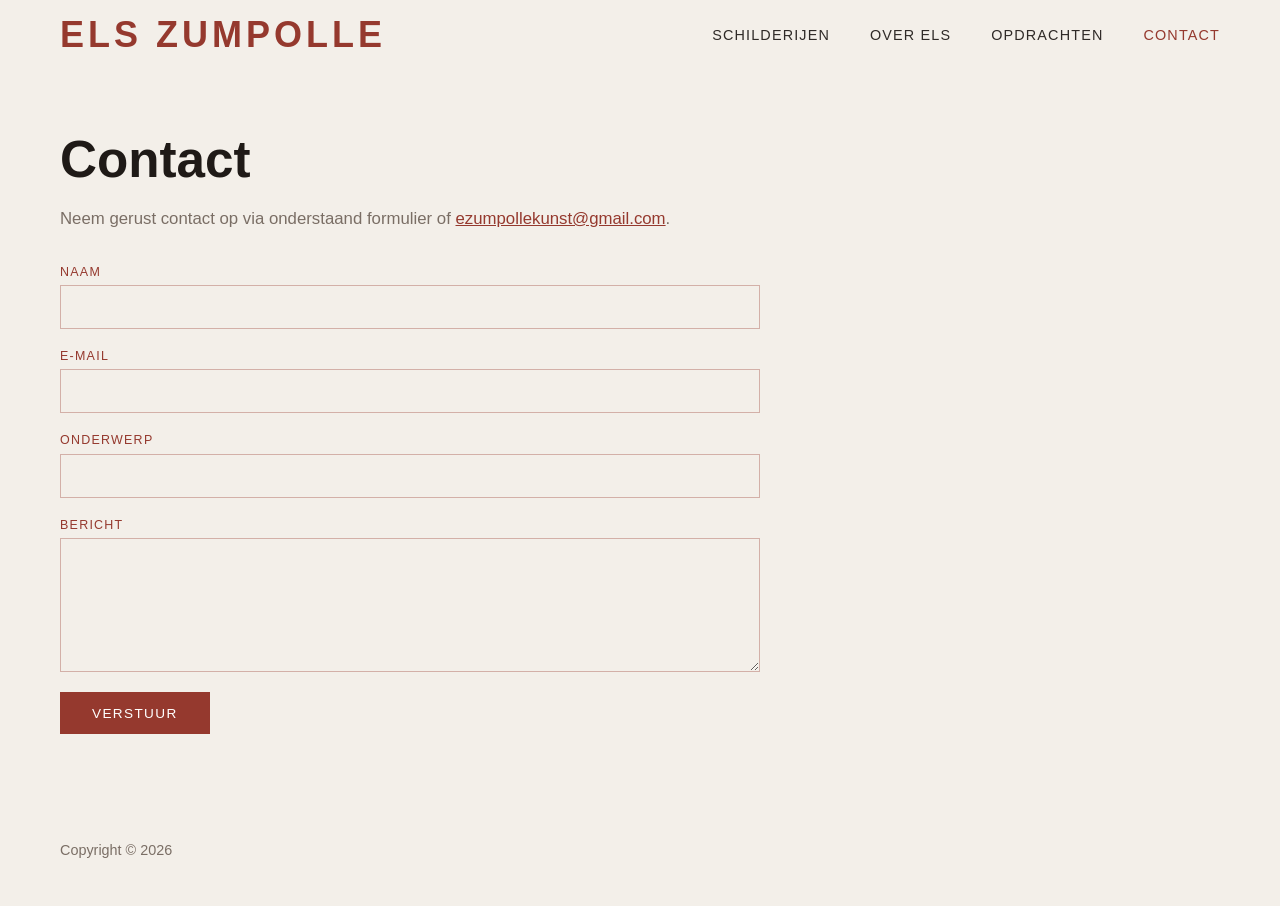
<file: contact.html>
<!DOCTYPE html>
<html lang="en">
<head>
    <meta charset="UTF-8">
    <link rel="icon" type="image/svg+xml" href="favicon.svg">
    <meta name="viewport" content="width=device-width, initial-scale=1.0">
    <title>Els Zumpolle - Contact</title>
    <link rel="stylesheet" href="portfolio-style.css">
</head>
<body>
    <header class="top-nav">
        <div class="top-nav-brand">
            <a href="/">ELS ZUMPOLLE</a>
        </div>
        <nav class="top-nav-links">
            <a href="/schilderijen">Schilderijen</a>
            <a href="/over-els">Over Els</a>
            <a href="/opdrachten">Opdrachten</a>
            <a href="/contact" class="active">Contact</a>
        </nav>
    </header>


    <main class="contact-main">
        <section class="contact-panel">
            <h1>Contact</h1>
            <p class="contact-copy">Neem gerust contact op via onderstaand formulier of <a href="mailto:ezumpollekunst@gmail.com" style="color:#95392E;">ezumpollekunst@gmail.com</a>.</p>

            <form action="https://formspree.io/f/xaqljeep" method="POST" class="contact-form" id="contactForm">
                <div class="form-group">
                    <label for="naam">Naam</label>
                    <input type="text" id="naam" name="naam" required>
                </div>
                <div class="form-group">
                    <label for="email">E-mail</label>
                    <input type="email" id="email" name="email" required>
                </div>
                <div class="form-group">
                    <label for="onderwerp">Onderwerp</label>
                    <input type="text" id="onderwerp" name="onderwerp">
                </div>
                <div class="form-group">
                    <label for="bericht">Bericht</label>
                    <textarea id="bericht" name="bericht" rows="6" required></textarea>
                </div>
                <button type="submit" class="form-submit">Verstuur</button>
            </form>
            <p id="formSuccess" style="display:none; margin-top:1.5rem; color:#2f2a27;">Bedankt voor uw bericht! We nemen zo snel mogelijk contact met u op.</p>
            <p id="formError" style="display:none; margin-top:1.5rem; color:#95392E;">Er is iets misgegaan. Probeer het opnieuw of stuur een e-mail naar <a href="mailto:ezumpollekunst@gmail.com">ezumpollekunst@gmail.com</a>.</p>

            <script>
                const form = document.getElementById('contactForm');
                form.addEventListener('submit', async (e) => {
                    e.preventDefault();
                    const data = new FormData(form);
                    const response = await fetch(form.action, {
                        method: 'POST',
                        body: data,
                        headers: { 'Accept': 'application/json' }
                    });
                    if (response.ok) {
                        form.style.display = 'none';
                        document.getElementById('formSuccess').style.display = 'block';
                    } else {
                        document.getElementById('formError').style.display = 'block';
                    }
                });
            </script>
        </section>
    </main>

    <footer class="page-footer">
        <p><span>Copyright © 2026</span></p>
    </footer>

    <a href="#" class="back-to-top" id="backToTop">↑</a>

    <script src="portfolio-script.js"></script>
</body>
</html>
</file>
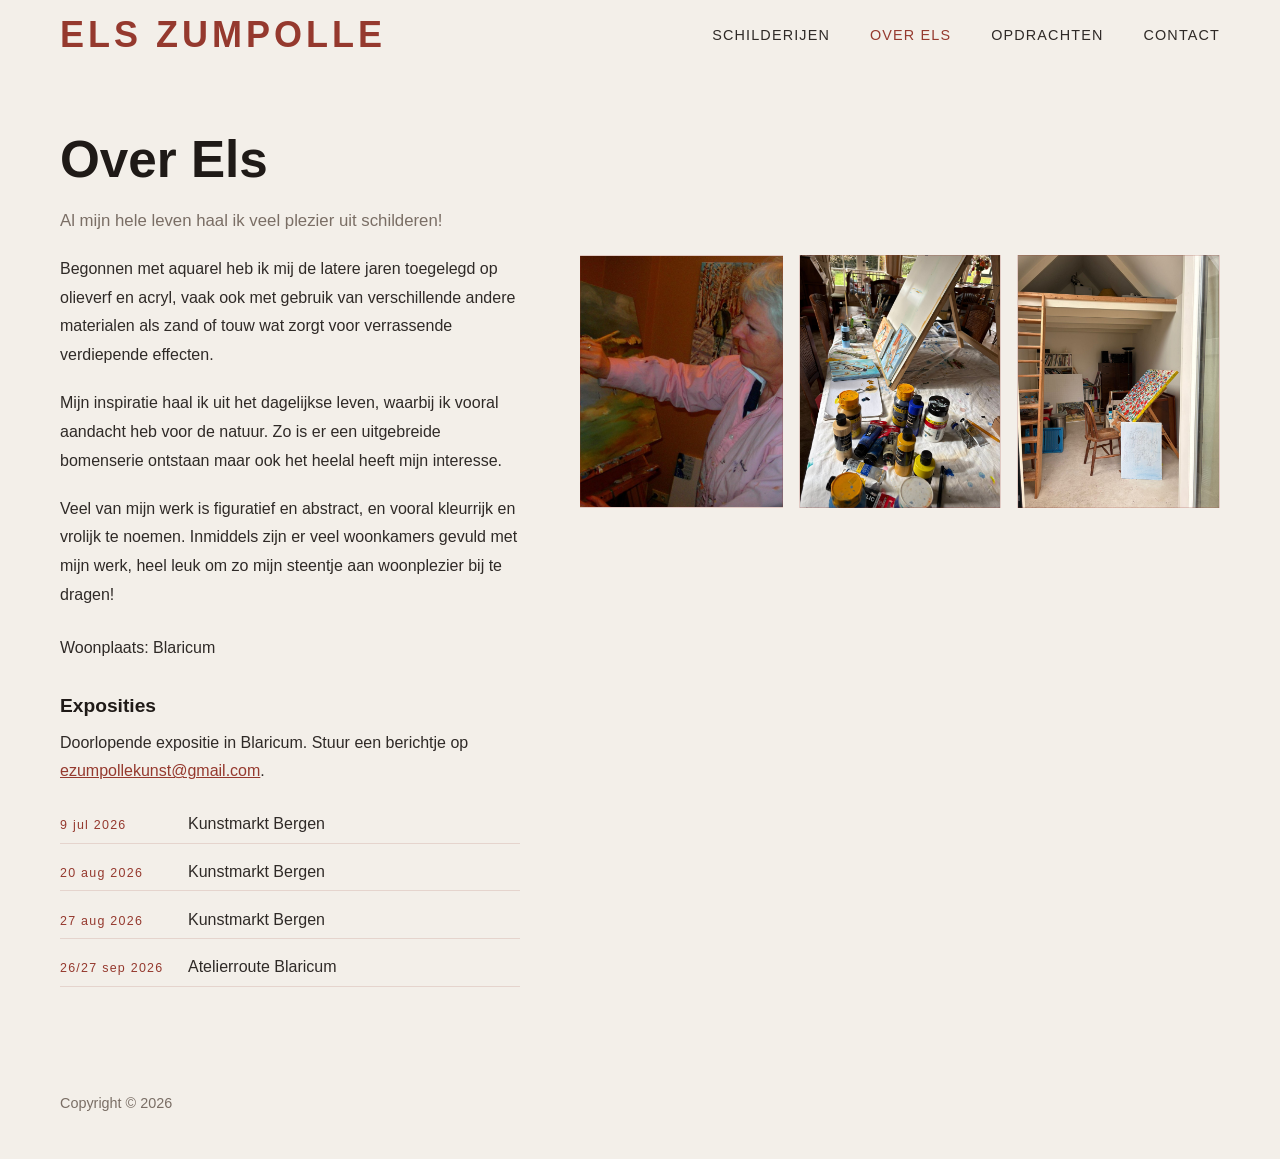
<file: over-els.html>
<!DOCTYPE html>
<html lang="en">
<head>
    <meta charset="UTF-8">
    <link rel="icon" type="image/svg+xml" href="favicon.svg">
    <meta name="viewport" content="width=device-width, initial-scale=1.0">
    <title>Els Zumpolle - About</title>
    <link rel="stylesheet" href="portfolio-style.css">
</head>
<body>
    <header class="top-nav">
        <div class="top-nav-brand">
            <a href="/">ELS ZUMPOLLE</a>
        </div>
        <nav class="top-nav-links">
            <a href="/schilderijen">Schilderijen</a>
            <a href="/over-els" class="active">Over Els</a>
            <a href="/opdrachten">Opdrachten</a>
            <a href="/contact">Contact</a>
        </nav>
    </header>


    <main class="about-main">
        <section class="about-intro">
            <h1>Over Els</h1>
            <p class="about-lead">Al mijn hele leven haal ik veel plezier uit schilderen!</p>
        </section>

        <div class="about-panel">
            <article class="about-bio">
                <p>Begonnen met aquarel heb ik mij de latere jaren toegelegd op olieverf en acryl, vaak ook met gebruik van verschillende andere materialen als zand of touw wat zorgt voor verrassende verdiepende effecten.</p>
                <p>Mijn inspiratie haal ik uit het dagelijkse leven, waarbij ik vooral aandacht heb voor de natuur. Zo is er een uitgebreide bomenserie ontstaan maar ook het heelal heeft mijn interesse.</p>
                <p>Veel van mijn werk is figuratief en abstract, en vooral kleurrijk en vrolijk te noemen. Inmiddels zijn er veel woonkamers gevuld met mijn werk, heel leuk om zo mijn steentje aan woonplezier bij te dragen!</p>
                <p style="margin-top: 1.5rem; color: #2f2a27;">Woonplaats: Blaricum</p>
                <h2 style="font-size: 1.2rem; font-weight: 600; color: #1f1a17; margin-top: 2rem; margin-bottom: 0.75rem;">Exposities</h2>
                <p>Doorlopende expositie in Blaricum. Stuur een berichtje op <a href="mailto:ezumpollekunst@gmail.com" style="color:#95392E;">ezumpollekunst@gmail.com</a>.</p>
                <div style="margin-top: 1rem; display: flex; flex-direction: column; gap: 0.6rem;">
                    <div style="display: flex; align-items: baseline; gap: 1rem; padding: 0.6rem 0; border-bottom: 1px solid rgba(149,57,46,0.15);">
                        <span style="font-size: 0.78rem; letter-spacing: 0.1em; color: #95392E; white-space: nowrap; min-width: 7rem; display: inline-block;">9 jul 2026</span>
                        <span style="color: #2f2a27;">Kunstmarkt Bergen</span>
                    </div>
                    <div style="display: flex; align-items: baseline; gap: 1rem; padding: 0.6rem 0; border-bottom: 1px solid rgba(149,57,46,0.15);">
                        <span style="font-size: 0.78rem; letter-spacing: 0.1em; color: #95392E; white-space: nowrap; min-width: 7rem; display: inline-block;">20 aug 2026</span>
                        <span style="color: #2f2a27;">Kunstmarkt Bergen</span>
                    </div>
                    <div style="display: flex; align-items: baseline; gap: 1rem; padding: 0.6rem 0; border-bottom: 1px solid rgba(149,57,46,0.15);">
                        <span style="font-size: 0.78rem; letter-spacing: 0.1em; color: #95392E; white-space: nowrap; min-width: 7rem; display: inline-block;">27 aug 2026</span>
                        <span style="color: #2f2a27;">Kunstmarkt Bergen</span>
                    </div>
                    <div style="display: flex; align-items: baseline; gap: 1rem; padding: 0.6rem 0; border-bottom: 1px solid rgba(149,57,46,0.15);">
                        <span style="font-size: 0.78rem; letter-spacing: 0.1em; color: #95392E; white-space: nowrap; min-width: 7rem; display: inline-block;">26/27 sep 2026</span>
                        <span style="color: #2f2a27;">Atelierroute Blaricum</span>
                    </div>
                </div>
            </article>
            <div class="about-photo-grid">
                <div class="about-portrait" role="img" aria-label="Els Zumpolle in het atelier"></div>
                <div class="about-portrait" style="background-image: url('studio.jpeg');" role="img" aria-label="Het atelier"></div>
                <div class="about-portrait" style="background-image: url('studio2.jpeg');" role="img" aria-label="Het atelier"></div>
            </div>
        </div>
    </main>

    <footer class="page-footer">
        <p><span>Copyright © 2026</span></p>
    </footer>

    <a href="#" class="back-to-top" id="backToTop">↑</a>

    <script src="portfolio-script.js"></script>
</body>
</html>
</file>
<file: portfolio-style.css>
* {
    margin: 0;
    padding: 0;
    box-sizing: border-box;
}

body {
    font-family: 'Helvetica Neue', Helvetica, Arial, sans-serif;
    background-color: #F3EFE9; /* Cream background */
    overflow-x: hidden;
    position: relative;
}

/* Top Navigation Bar */
.top-nav {
    position: fixed;
    top: 0;
    left: 0;
    right: 0;
    height: 70px;
    display: flex;
    align-items: center;
    justify-content: space-between;
    padding: 0 60px;
    background-color: #F3EFE9;
    z-index: 1000;
}

.top-nav-brand a {
    font-size: 36px;
    font-weight: 600;
    letter-spacing: 4px;
    text-transform: uppercase;
    color: #95392E;
    text-decoration: none;
    transition: color 0.3s ease;
    white-space: nowrap;
}

.top-nav-brand a:hover {
    color: #7D2F25;
}

.top-nav-links {
    display: flex;
    gap: 40px;
    align-items: center;
}

.top-nav-links a {
    font-size: 0.9rem;
    font-weight: 400;
    letter-spacing: 0.08em;
    text-transform: uppercase;
    color: #2f2a27;
    text-decoration: none;
    transition: color 0.3s ease;
    white-space: nowrap;
}

.top-nav-links a:hover,
.top-nav-links a.active {
    color: #95392E;
}


/* Home Theme Grid */
.theme-grid {
    display: grid;
    grid-template-columns: repeat(5, 1fr);
    gap: 32px;
    padding: 200px 60px 60px 60px;
}

.theme-cell {
    display: flex;
    flex-direction: column;
    gap: 16px;
}

.theme-label {
    font-size: 1.6rem;
    letter-spacing: 0.08em;
    text-transform: uppercase;
    color: #95392E;
    margin: 0;
}

.theme-img-link {
    display: block;
    overflow: hidden;
}

.theme-img-link {
    height: 400px;
    display: flex;
    align-items: center;
    justify-content: center;
}

.theme-img-link img {
    max-width: 100%;
    max-height: 100%;
    width: auto;
    height: auto;
    display: block;
    transition: transform 0.4s ease;
}


.theme-img-link:hover img {
    transform: scale(1.03);
}

/* Large: spans 2 cols, 2 rows */
.theme-large {
    grid-column: span 2;
    grid-row: span 2;
}

@media (max-width: 768px) {
    .theme-grid {
        grid-template-columns: repeat(2, 1fr);
        padding: 95px 30px 30px 30px;
        gap: 20px;
    }

    .theme-img-link {
        height: 260px;
    }
}

@media (max-width: 600px) {
    .theme-grid {
        padding-top: 130px;
    }
}

@media (max-width: 480px) {
    .theme-grid {
        grid-template-columns: 1fr;
        padding: 130px 20px 20px 20px;
        gap: 16px;
    }

    .theme-img-link {
        height: 240px;
    }
}

/* Portfolio Grid */
.portfolio-grid {
    display: grid;
    grid-template-columns: repeat(auto-fill, minmax(280px, 1fr));
    gap: 30px;
    padding: 130px 60px 60px 60px;
    margin: 0;
    max-width: 1600px;
    align-items: start;
}

.portfolio-item {
    position: relative;
    overflow: hidden;
    cursor: pointer;
    background-color: transparent;
    border-radius: 0;
    box-shadow: none;
    transition: transform 0.3s ease, box-shadow 0.3s ease;
    aspect-ratio: 1 / 1;
}

.portfolio-item:hover {
    transform: translateY(-4px);
    box-shadow: 0 4px 16px rgba(0, 0, 0, 0.12);
}

.portfolio-item img {
    width: 100%;
    height: 100%;
    object-fit: cover;
    transition: opacity 0.3s ease;
    display: block;
}

.portfolio-item .portfolio-link {
    position: relative;
    display: block;
    width: 100%;
    height: 100%;
}

.portfolio-item .portfolio-link::before {
    content: '';
    position: absolute;
    top: 0;
    left: 0;
    right: 0;
    bottom: 0;
    background: rgba(0, 0, 0, 0.75); /* More transparent black overlay */
    opacity: 0;
    transition: opacity 0.4s ease;
    z-index: 1;
    pointer-events: none;
}

.portfolio-item:hover .portfolio-link::before {
    opacity: 1;
}

/* Responsive Design */
@media (max-width: 1200px) {
    .portfolio-grid {
        grid-template-columns: repeat(auto-fill, minmax(250px, 1fr));
        padding: 110px 40px 40px 40px;
        gap: 25px;
    }
}

@media (max-width: 768px) {
    .portfolio-grid {
        grid-template-columns: repeat(auto-fill, minmax(200px, 1fr));
        padding: 95px 30px 30px 30px;
        gap: 20px;
    }

    .top-nav {
        padding: 0 30px;
        height: 60px;
    }

    .top-nav-brand a {
        font-size: 18px;
        letter-spacing: 3px;
    }

    .top-nav-links {
        gap: 20px;
    }

    .top-nav-links a {
        font-size: 0.78rem;
    }
}

@media (max-width: 600px) {
    .top-nav {
        flex-direction: column;
        height: auto;
        padding: 14px 20px 10px 20px;
        gap: 8px;
    }

    .top-nav-brand a {
        font-size: 16px;
        letter-spacing: 3px;
    }

    .top-nav-links {
        gap: 12px;
        flex-wrap: wrap;
        justify-content: flex-start;
    }

    .top-nav-links a {
        font-size: 0.72rem;
    }
}

@media (max-width: 480px) {
    .portfolio-grid {
        grid-template-columns: 1fr;
        padding: 70px 20px 20px 20px;
        gap: 15px;
    }
}


/* Scroll Hint */
.scroll-hint {
    display: none;
    position: fixed;
    bottom: 28px;
    left: 50%;
    transform: translateX(-50%);
    z-index: 999;
    pointer-events: none;
    flex-direction: column;
    align-items: center;
    gap: 6px;
}

.scroll-hint-text {
    background: #95392E;
    color: #F3EFE9;
    font-family: 'Helvetica Neue', Helvetica, Arial, sans-serif;
    font-size: 0.78rem;
    letter-spacing: 0.1em;
    text-transform: uppercase;
    padding: 0.45rem 1.1rem;
    border-radius: 999px;
    white-space: nowrap;
    opacity: 0.92;
}

.scroll-hint-arrow {
    font-size: 1.2rem;
    color: #95392E;
    animation: bounce 1.5s ease-in-out infinite;
    display: block;
    text-align: center;
}

@media (max-width: 768px) {
    .scroll-hint {
        display: flex;
    }
    .scroll-hint.hidden {
        display: none;
    }
}

@keyframes bounce {
    0%, 100% { transform: translateY(0); }
    50%       { transform: translateY(6px); }
}

/* Back to Top Button */
.back-to-top {
    position: fixed;
    bottom: 30px;
    right: 30px;
    width: 50px;
    height: 50px;
    background: rgba(0, 0, 0, 0.7);
    color: #ffffff;
    border: none;
    border-radius: 50%;
    display: none;
    align-items: center;
    justify-content: center;
    font-size: 1.5rem;
    cursor: pointer;
    z-index: 1000;
    transition: all 0.3s ease;
    text-decoration: none;
}

.back-to-top:hover {
    background: rgba(0, 0, 0, 0.9);
    transform: translateY(-3px);
}

.back-to-top.visible {
    display: flex;
}

/* Footer */
.page-footer {
    text-align: left;
    padding: 3rem 60px;
    color: #7a6e65; /* Muted slate blue */
    font-size: 0.9rem;
}

.page-footer span {
    color: #7a6e65;
}

/* Figure Captions - Overlay Style */
figcaption {
    position: absolute;
    bottom: 0;
    left: 0;
    padding: 1.5rem;
    opacity: 0;
    transition: opacity 0.4s ease;
    z-index: 2;
    display: flex;
    flex-direction: column;
    justify-content: flex-end;
    align-items: flex-start;
    pointer-events: none;
}

.portfolio-item:hover figcaption {
    opacity: 1;
}

figcaption .overlay-title-row {
    display: flex;
    justify-content: space-between;
    align-items: baseline;
    gap: 0.5rem;
    margin-bottom: 0.3rem;
}

figcaption .overlay-title {
    font-family: 'Helvetica Neue', Helvetica, Arial, sans-serif;
    font-size: 1.05rem;
    font-weight: 400;
    letter-spacing: 0.02em;
    color: #FFFFFF; /* White */
    text-transform: none;
}

figcaption .overlay-price {
    font-family: 'Helvetica Neue', Helvetica, Arial, sans-serif;
    font-size: 1.05rem;
    font-weight: 400;
    color: #FFFFFF;
    white-space: nowrap;
    flex-shrink: 0;
}

figcaption .overlay-price--sold {
    font-style: italic;
    opacity: 0.75;
}

figcaption .overlay-size {
    font-size: 0.95rem;
    font-weight: 300;
    color: #FFFFFF; /* White */
}

/* Fullscreen Gallery Modal */
.fullscreen-modal {
    display: none;
    position: fixed;
    top: 0;
    left: 0;
    width: 100%;
    height: 100%;
    background: rgba(0, 0, 0, 0.95);
    z-index: 2000;
    justify-content: center;
    align-items: center;
    padding: 2rem;
}

.fullscreen-modal.active {
    display: flex;
}

.fullscreen-content {
    max-width: 90vw;
    max-height: 90vh;
    display: flex;
    flex-direction: column;
    align-items: center;
}

.fullscreen-image {
    max-width: 100%;
    max-height: 70vh;
    object-fit: contain;
}

.fullscreen-image.is-hidden {
    display: none;
}

.fullscreen-room-view {
    display: none;
    position: relative;
    width: min(90vw, calc(70vh * 1.5));
    max-width: 100%;
    aspect-ratio: 1536 / 1024;
    overflow: hidden;
}

.fullscreen-room-view.is-active {
    display: block;
}

.fullscreen-room-bg {
    width: 100%;
    height: 100%;
    object-fit: cover;
    display: block;
}

.fullscreen-room-frame {
    position: absolute;
    left: var(--room-art-left, 40%);
    top: var(--room-art-top, 32%);
    width: var(--room-art-width, 18%);
    height: var(--room-art-height, 20%);
    pointer-events: none;
}

.fullscreen-room-frame::before {
    content: none;
}

.fullscreen-room-art {
    width: 100%;
    height: 100%;
    display: block;
    object-fit: contain;
    filter: none;
    box-shadow: none;
}

.fullscreen-caption {
    color: #FFFFFF;
    text-align: center;
    margin-top: 1.5rem;
    max-width: 700px;
    padding: 0 1rem;
}

.fullscreen-caption .caption-title-row {
    display: flex;
    justify-content: center;
    align-items: baseline;
    gap: 0.5rem;
    margin-bottom: 0.5rem;
}

.fullscreen-caption .caption-title {
    font-family: 'Helvetica Neue', Helvetica, Arial, sans-serif;
    font-size: 1.2rem;
    font-weight: 400;
}

.fullscreen-caption .caption-price {
    font-family: 'Helvetica Neue', Helvetica, Arial, sans-serif;
    font-size: 1.2rem;
    font-weight: 400;
    color: rgba(255, 255, 255, 0.85);
}

.fullscreen-caption .caption-price--sold {
    font-style: italic;
    opacity: 0.75;
}

.fullscreen-caption .caption-size {
    font-size: 1rem;
    font-weight: 300;
    color: rgba(255, 255, 255, 0.8);
}

.view-in-room-modal-btn {
    margin-top: 1rem;
    display: inline-flex;
    align-items: center;
    justify-content: center;
    padding: 0.65rem 1.25rem;
    border-radius: 999px;
    border: 1.5px solid #95392E;
    background: #95392E;
    color: #FFFFFF;
    text-decoration: none;
    letter-spacing: 0.03em;
    transition: background 0.25s ease, color 0.25s ease, border-color 0.25s ease;
    animation: pulse-room 2s ease-in-out 3;
}

.view-in-room-modal-btn:hover,
.view-in-room-modal-btn:focus-visible {
    background: #7D2F25;
    border-color: #7D2F25;
    outline: none;
    animation: none;
}

@keyframes pulse-room {
    0%   { box-shadow: 0 0 0 0 rgba(149, 57, 46, 0.55); }
    60%  { box-shadow: 0 0 0 8px rgba(149, 57, 46, 0); }
    100% { box-shadow: 0 0 0 0 rgba(149, 57, 46, 0); }
}

.close-modal {
    position: fixed;
    top: 0;
    right: 0;
    color: white;
    font-size: 1.5rem;
    font-weight: 300;
    cursor: pointer;
    background: rgba(0, 0, 0, 0.75);
    width: 50px;
    height: 50px;
    border-radius: 0;
    display: flex;
    align-items: center;
    justify-content: center;
    line-height: 1;
    transition: background 0.2s ease;
    z-index: 10001;
}

.close-modal:hover {
    background: rgba(0, 0, 0, 0.9);
}

.fullscreen-nav {
    position: fixed;
    top: 50%;
    transform: translateY(-50%);
    background: rgba(0, 0, 0, 0.5);
    border: none;
    width: 50px;
    height: 50px;
    border-radius: 0;
    font-size: 1.75rem;
    color: white;
    cursor: pointer;
    transition: background 0.2s ease;
    display: flex;
    align-items: center;
    justify-content: center;
    user-select: none;
    line-height: 1;
    padding: 0;
    z-index: 10002;
}

.fullscreen-nav:hover {
    background: rgba(0, 0, 0, 0.85);
    transform: translateY(-50%);
}

.fullscreen-prev {
    left: 1rem;
}

.fullscreen-next {
    right: 1rem;
}

/* Animations */
@keyframes fadeInUp {
    from {
        opacity: 0;
        transform: translateY(30px);
    }
    to {
        opacity: 1;
        transform: translateY(0);
    }
}

.portfolio-item {
    animation: fadeInUp 0.6s ease both;
}

.portfolio-item:nth-child(1) { animation-delay: 0.1s; }
.portfolio-item:nth-child(2) { animation-delay: 0.2s; }
.portfolio-item:nth-child(3) { animation-delay: 0.3s; }
.portfolio-item:nth-child(4) { animation-delay: 0.4s; }
.portfolio-item:nth-child(5) { animation-delay: 0.5s; }
.portfolio-item:nth-child(6) { animation-delay: 0.6s; }
.portfolio-item:nth-child(7) { animation-delay: 0.7s; }
.portfolio-item:nth-child(8) { animation-delay: 0.8s; }

/* Portfolio All Page */
.portfolio-main .portfolio-intro,
.portfolio-main .portfolio-filters,
.portfolio-main .portfolio-results {
    max-width: 1600px;
    margin: 0;
    padding-left: 60px;
    padding-right: 60px;
}

.portfolio-main .portfolio-intro {
    padding-top: 130px;
}

.portfolio-main .portfolio-intro h1 {
    font-size: clamp(2rem, 4vw, 3.2rem);
    font-weight: 600;
    color: #1f1a17;
}

.portfolio-main .portfolio-filters {
    margin-top: 34px;
    display: flex;
    flex-wrap: wrap;
    align-items: flex-start;
    gap: 20px;
}

.filter-control {
    display: flex;
    flex-direction: column;
    gap: 8px;
    min-width: 200px;
    max-width: 300px;
}

.filter-control span {
    font-size: 0.72rem;
    letter-spacing: 0.14em;
    text-transform: uppercase;
    color: #95392E;
}

/* Custom checkbox dropdown */
.custom-dropdown {
    position: relative;
}

.dropdown-trigger {
    width: 100%;
    padding: 0.82rem 2.25rem 0.82rem 1rem;
    border-radius: 6px;
    border: 1px solid rgba(149, 57, 46, 0.5);
    background-color: #F3EFE9;
    color: #2f2a27;
    font-family: 'Helvetica Neue', Helvetica, Arial, sans-serif;
    font-size: 0.98rem;
    text-align: left;
    cursor: pointer;
    appearance: none;
    background-image:
        linear-gradient(45deg, transparent 50%, #95392E 50%),
        linear-gradient(135deg, #95392E 50%, transparent 50%);
    background-position:
        calc(100% - 18px) calc(50% - 4px),
        calc(100% - 12px) calc(50% - 4px);
    background-size: 6px 6px, 6px 6px;
    background-repeat: no-repeat;
    transition: border-color 0.2s;
    white-space: nowrap;
    overflow: hidden;
    text-overflow: ellipsis;
}

.dropdown-trigger:focus {
    outline: none;
    border-color: #95392E;
    box-shadow: 0 0 0 2px rgba(149, 57, 46, 0.14);
}

.dropdown-trigger.has-selection {
    border-color: #95392E;
    background-color: #f7ece9;
}

.dropdown-panel {
    display: none;
    position: absolute;
    top: calc(100% + 6px);
    left: 0;
    min-width: 100%;
    background: #F3EFE9;
    border: 1px solid rgba(149, 57, 46, 0.5);
    border-radius: 14px;
    padding: 8px 0;
    z-index: 100;
    box-shadow: 0 4px 16px rgba(47,42,39,0.10);
}

.custom-dropdown.open .dropdown-panel {
    display: block;
}

.dropdown-option {
    display: flex;
    align-items: center;
    gap: 10px;
    padding: 0.55rem 1.1rem;
    cursor: pointer;
    font-size: 0.95rem;
    color: #2f2a27;
    white-space: nowrap;
    transition: background 0.15s;
}

.dropdown-option:hover {
    background: rgba(149, 57, 46, 0.07);
}

.dropdown-option input[type="checkbox"] {
    accent-color: #95392E;
    width: 15px;
    height: 15px;
    cursor: pointer;
    flex-shrink: 0;
}

.search-input {
    width: 100%;
    padding: 0.82rem 1rem;
    border-radius: 6px;
    border: 1px solid rgba(149, 57, 46, 0.5);
    background-color: #F3EFE9;
    color: #2f2a27;
    font-family: 'Helvetica Neue', Helvetica, Arial, sans-serif;
    font-size: 0.98rem;
    outline: none;
    transition: border-color 0.2s;
}

.search-input:focus {
    border-color: #95392E;
    box-shadow: 0 0 0 2px rgba(149, 57, 46, 0.14);
}

.filter-reset-btn {
    padding: 0.82rem 1.4rem;
    border-radius: 6px;
    border: 1px solid rgba(149, 57, 46, 0.5);
    background-color: #F3EFE9;
    color: #95392E;
    font-family: 'Helvetica Neue', Helvetica, Arial, sans-serif;
    font-size: 0.98rem;
    cursor: pointer;
    letter-spacing: 0.04em;
    transition: background-color 0.2s, color 0.2s;
    margin-top: calc(0.72rem + 8px);
}

.filter-reset-btn:hover {
    background-color: #95392E;
    color: #F3EFE9;
}

.portfolio-main .portfolio-results {
    margin-top: 18px;
    color: #7a6e65;
    font-size: 0.95rem;
}

.portfolio-main .portfolio-grid {
    padding-top: 30px;
}

@media (max-width: 1200px) {
    .portfolio-main .portfolio-intro,
    .portfolio-main .portfolio-filters,
    .portfolio-main .portfolio-results {
        padding-left: 40px;
        padding-right: 40px;
    }
}

@media (max-width: 768px) {
    .portfolio-main .portfolio-intro,
    .portfolio-main .portfolio-filters,
    .portfolio-main .portfolio-results {
        padding-left: 30px;
        padding-right: 30px;
    }
}

/* About Page */
.about-main {
    max-width: 1600px;
    margin: 0;
    padding: 130px 60px 60px 60px;
}

.about-intro {
    max-width: 700px;
    margin-bottom: 20px;
}

.about-kicker {
    font-size: 0.8rem;
    letter-spacing: 0.22em;
    text-transform: uppercase;
    color: #95392E;
    margin-bottom: 14px;
}

.about-intro h1,
.opdrachten-title {
    font-size: clamp(2rem, 4vw, 3.2rem);
    font-weight: 600;
    color: #1f1a17;
    margin-bottom: 18px;
}

.about-lead {
    max-width: 62ch;
    color: #7a6e65;
    font-size: 1.05rem;
    line-height: 1.65;
}

.about-panel {
    display: grid;
    grid-template-columns: minmax(300px, 460px) 1fr;
    gap: 60px;
    align-items: start;
}

.about-photo-grid {
    display: grid;
    grid-template-columns: repeat(3, 1fr);
    gap: 16px;
}

.opdrachten-grid {
    display: flex;
    flex-direction: column;
    gap: 16px;
}

.opdrachten-row-2 {
    display: grid;
    grid-template-columns: repeat(2, 1fr);
    gap: 16px;
}

.opdrachten-row-3 {
    display: grid;
    grid-template-columns: repeat(3, 1fr);
    gap: 16px;
}

.about-portrait {
    width: 100%;
    aspect-ratio: 4 / 5;
    border: 1px solid rgba(149, 57, 46, 0.2);
    background-image: url("instudio.jpeg");
    background-size: cover;
    background-position: center;
    background-repeat: no-repeat;
}

.about-bio {
    max-width: 66ch;
}

.about-bio p {
    color: #2f2a27;
    font-size: 1rem;
    line-height: 1.8;
    margin-bottom: 1.2rem;
}

.about-bio p:last-child {
    margin-bottom: 0;
}

/* Contact Page */
.contact-main {
    max-width: 1600px;
    margin: 0;
    padding: 130px 60px 60px 60px;
}

.contact-panel {
    max-width: 700px;
}

.contact-panel h1 {
    font-size: clamp(2rem, 4vw, 3.2rem);
    font-weight: 600;
    color: #1f1a17;
    margin-bottom: 16px;
}

.contact-copy,
.contact-line {
    color: #7a6e65;
    line-height: 1.65;
    font-size: 1.05rem;
}

.contact-line a {
    color: #95392E;
    text-decoration: none;
    border-bottom: 1px solid rgba(149, 57, 46, 0.45);
}

.contact-line a:hover {
    color: #7D2F25;
    border-bottom-color: #7D2F25;
}

.contact-form {
    margin-top: 2rem;
    display: flex;
    flex-direction: column;
    gap: 1.25rem;
    max-width: 700px;
}

.form-group {
    display: flex;
    flex-direction: column;
    gap: 0.4rem;
}

.form-group label {
    font-size: 0.78rem;
    letter-spacing: 0.1em;
    text-transform: uppercase;
    color: #95392E;
}

.form-group input,
.form-group textarea {
    font-family: 'Helvetica Neue', Helvetica, Arial, sans-serif;
    font-size: 1rem;
    color: #2f2a27;
    background-color: #F3EFE9;
    border: 1px solid rgba(149, 57, 46, 0.35);
    border-radius: 0;
    padding: 0.75rem 1rem;
    width: 100%;
    outline: none;
    transition: border-color 0.2s ease;
}

.form-group input:focus,
.form-group textarea:focus {
    border-color: #95392E;
}

.form-group textarea {
    resize: vertical;
}

.form-submit {
    font-family: 'Helvetica Neue', Helvetica, Arial, sans-serif;
    font-size: 0.85rem;
    letter-spacing: 0.1em;
    text-transform: uppercase;
    color: #ffffff;
    background-color: #95392E;
    border: none;
    padding: 0.85rem 2rem;
    cursor: pointer;
    align-self: flex-start;
    transition: background-color 0.2s ease;
}

.form-submit:hover {
    background-color: #7D2F25;
}

@media (max-width: 900px) {
    .portfolio-main .portfolio-intro {
        padding-top: 110px;
    }

    .portfolio-main .portfolio-filters {
        gap: 16px;
    }

    .filter-control {
        min-width: 160px;
    }

    .about-main,
    .contact-main {
        padding: 110px 35px 40px 35px;
    }

    .about-panel {
        grid-template-columns: 1fr;
        gap: 40px;
    }

    .about-photo-grid {
        grid-template-columns: repeat(3, 1fr);
        padding-left: 0;
    }

    .about-portrait {
        max-width: 100%;
    }
}

@media (max-width: 600px) {
    .portfolio-main .portfolio-intro {
        padding-top: 120px;
    }

    .portfolio-main .portfolio-filters {
        flex-direction: column;
        align-items: stretch;
    }

    .filter-control {
        min-width: unset;
        max-width: unset;
    }

    .filter-reset-btn {
        width: 100%;
    }

    .about-main,
    .contact-main {
        padding-top: 120px;
    }
}

@media (max-width: 480px) {
    .portfolio-main .portfolio-intro,
    .portfolio-main .portfolio-filters,
    .portfolio-main .portfolio-results {
        padding-left: 20px;
        padding-right: 20px;
    }

    .portfolio-main .portfolio-intro {
        padding-top: 130px;
    }

    .about-main,
    .contact-main {
        padding: 130px 20px 30px 20px;
    }

    .about-photo-grid {
        grid-template-columns: 1fr;
    }

    .opdrachten-row-2,
    .opdrachten-row-3 {
        grid-template-columns: 1fr;
    }
}
</file>
